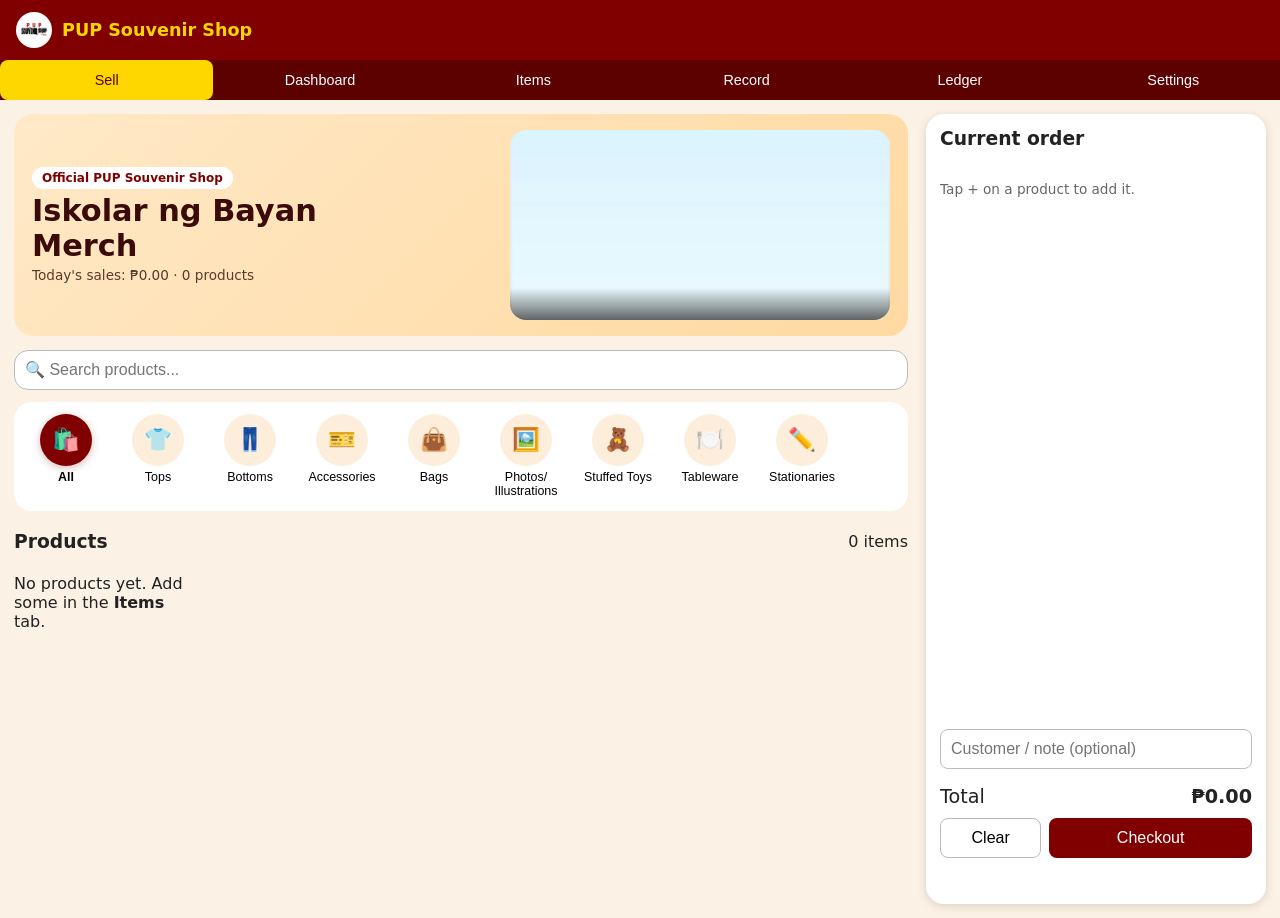
<file: index.html>
<!DOCTYPE html>
<html lang="en">
<head>
<meta charset="utf-8">
<meta name="viewport" content="width=device-width,initial-scale=1">
<meta name="theme-color" content="#800000">
<link rel="manifest" href="manifest.json">
<link rel="icon" href="logo.svg" type="image/svg+xml">
<title>PUP Souvenir Shop Ledger</title>
<link rel="stylesheet" href="style.css">
</head>
<body>
<div id="rotate">📱↻ Please rotate your tablet to landscape</div>
<header><h1><img class="logo" src="logo.png" alt="">PUP Souvenir Shop<span id="branchTag"></span></h1></header>
<nav id="tabs">
  <button data-tab="sell" class="active">Sell</button>
  <button data-tab="dash">Dashboard</button>
  <button data-tab="items">Items</button>
  <button data-tab="record">Record</button>
  <button data-tab="ledger">Ledger</button>
  <button data-tab="backup">Settings</button>
</nav>
<main>

<!-- SELL (POS) -->
<section id="sell">
  <div class="pos">
    <div class="catalog">
      <div class="hero">
        <div>
          <span class="badge">Official PUP Souvenir Shop</span>
          <h2>Iskolar ng Bayan<br>Merch</h2>
          <p id="heroInfo"></p>
          <p id="shopInfo" hidden style="white-space:pre-line;font-weight:600"></p>
        </div>
        <div class="herocar" id="heroCar"><span id="heroCap"></span><div id="heroDots"></div></div>
      </div>
      <input id="posSearch" class="search" placeholder="🔍 Search products...">
      <div id="cats" class="chips"></div>
      <div class="sec-head"><h3>Products</h3><span id="posCount"></span></div>
      <div id="grid" class="grid"></div>
    </div>

    <aside class="cart" id="cart">
      <h3>Current order</h3>
      <div id="cartLines"></div>
      <input id="cartNote" placeholder="Customer / note (optional)">
      <div class="total"><span>Total</span><b id="cartTotal">₱0.00</b></div>
      <div class="cart-actions">
        <button id="cartClear">Clear</button>
        <button id="cartPay" class="primary">Checkout</button>
      </div>
      <p id="cartMsg" class="msg"></p>
    </aside>
  </div>
  <button id="cartFab" class="fab">🛒 <span id="fabCount">0</span> · <span id="fabTotal">₱0.00</span></button>
</section>

<section id="dash" hidden></section>

<section id="items" hidden>
  <h2>Items &amp; Inventory</h2>
  <form id="itemForm">
    <input type="hidden" id="itemId">
    <div class="photo-row">
      <img id="iPreview" src="placeholder.jpeg" alt="Product photo">
      <div class="photo-btns">
        <label class="btn">📷 Take photo<input id="iCam" type="file" accept="image/*" capture="environment" hidden></label>
        <label class="btn">🖼 Choose photo<input id="iFile" type="file" accept="image/*" hidden></label>
        <button type="button" id="iPhotoClear">Remove photo</button>
      </div>
    </div>
    <label>Name <input id="iName" required></label>
    <label>Category <select id="iCat" required></select></label>
    <label>Selling price (₱) <input id="iPrice" type="number" min="0" step="0.01" required inputmode="decimal"></label>
    <label>Cost (₱) <input id="iCost" type="number" min="0" step="0.01" inputmode="decimal"></label>
    <label><span id="iStockLbl">Opening stock</span> <input id="iStock" type="number" min="0" value="0" inputmode="numeric"></label>
    <label>Low-stock alert at <input id="iLow" type="number" min="0" value="5" inputmode="numeric"></label>
    <button class="primary" type="submit">Save item</button>
    <button type="button" id="iCancel">Clear</button>
  </form>
  <h3>Stocks</h3>
  <input id="itemSearch" placeholder="Search items...">
  <div id="itemList" class="list"></div>
</section>

<section id="record" hidden>
  <h2>Record other entries</h2>
  <p class="hint">Use <b>Sell</b> for regular sales. Use this for restocks, expenses and other income.</p>
  <form id="txForm">
    <label>Type
      <select id="txType">
        <option value="restock">Restock (expense, stock in)</option>
        <option value="expense">Other expense</option>
        <option value="income">Other income</option>
        <option value="sale">Manual sale (income, stock out)</option>
      </select>
    </label>
    <label id="itemWrap">Item <select id="txItem"></select></label>
    <label id="qtyWrap">Quantity <input id="txQty" type="number" min="1" value="1" inputmode="numeric"></label>
    <label>Amount (₱) <input id="txAmount" type="number" min="0" step="0.01" inputmode="decimal" required></label>
    <label>Date <input id="txDate" type="date" required></label>
    <label>Note <input id="txNote" placeholder="optional (supplier, reason)"></label>
    <button class="primary" type="submit">Save entry</button>
  </form>
  <p id="txMsg" class="msg"></p>
</section>

<section id="ledger" hidden>
  <h2>Ledger</h2>
  <div class="row">
    <label>From <input type="date" id="lFrom"></label>
    <label>To <input type="date" id="lTo"></label>
    <label>Type
      <select id="lType"><option value="">All</option><option>sale</option><option>restock</option><option>expense</option><option>income</option></select>
    </label>
  </div>
  <div class="tablewrap"><table id="lTable"></table></div>
  <button id="csvBtn">Export CSV</button>
</section>

<section id="backup" hidden>
  <h2>Settings</h2>

  <h3>Data backup &amp; device sync</h3>
  <p class="hint">Data is stored only on this device. To move data between phone and tablet (or tablet to tablet): download a backup, send the file to the other device, load it there, then choose <b>Combine</b> or <b>Replace</b>.</p>
  <p id="lastBackup" class="hint"></p>

  <div class="fx"><button id="expJson" class="primary">Download backup (.json)</button><button type="button" class="info" aria-label="What is this?" data-tip="Saves a copy of ALL your products, sales, expenses, shop details and logo as a file. Nothing on this device changes. Keep the file somewhere safe.">i</button></div>
  <div class="fx"><label class="file">Load backup from another device <input type="file" id="impJson" accept=".json"></label><button type="button" class="info" aria-label="What is this?" data-tip="Pick a backup file. You will see a summary first and then choose to Combine or Replace. Nothing changes until you confirm.">i</button></div>

  <div id="importPanel" hidden style="border:2px solid #800000;border-radius:12px;padding:12px;margin:10px 0;background:#fff">
    <p id="importInfo"></p>
    <div class="warn">⚠ <b>Replace</b> overwrites everything already on this device with the backup file. <b>Combine</b> permanently adds entries from the file and changes stock levels. Neither can be undone by hand. A safety copy of this device is saved automatically first, and you can bring it back from <b>Backup history</b> below (only the last 3 safety copies are kept).</div>
    <div class="fx"><button id="impMerge" class="primary">Combine with this device</button><button type="button" class="info" aria-label="What is this?" data-tip="Keeps what is on this device and adds what is missing from the file: new sales, restocks, expenses and products. Stock is adjusted by the new entries only. Duplicates are skipped.">i</button></div>
    <div class="fx"><button id="impReplace" class="danger">Replace this device's data</button><button type="button" class="info" aria-label="What is this?" data-tip="Erases this device's data and uses the backup file instead. Use this when setting up a new tablet or when the file is the correct, complete copy.">i</button></div>
    <button id="impCancel">Cancel</button>
  </div>

  <h3>Backup history <button type="button" class="info" aria-label="What is this?" data-tip="A log of backups, restores and combines on THIS device, plus safety copies saved automatically before each Replace, Combine or Erase. Use Restore to go back to one.">i</button></h3>
  <div id="historyList" class="list"></div>
  <p id="bkMsg" class="msg"></p>

  <h3>Shop details <button type="button" class="info" aria-label="What is this?" data-tip="Shown in the app. The branch name appears in the header; address and contact appear on the Sell tab. Saved as you type.">i</button></h3>
  <label>Branch name <input id="shBranch" maxlength="60" placeholder="e.g. PUP Main (Sta. Mesa)"></label>
  <p id="branchWarn" class="hint">⚠ No branch name yet. It appears in the header once you enter one.</p>
  <label>Address <input id="shAddress" maxlength="200" placeholder="Street, building, city"></label>
  <label>Contact person / number <input id="shContact" maxlength="100"></label>
  <label>Notes <textarea id="shNotes" rows="3" maxlength="2000" placeholder="Anything else (optional)"></textarea></label>

  <h3>Shop logo <button type="button" class="info" aria-label="What is this?" data-tip="The logo shown in the header and on the Sell tab. A custom logo is saved on this device and included in backups.">i</button></h3>
  <div class="photo-row">
    <img id="logoPreview" src="logo.png" alt="Shop logo" style="width:80px;height:80px;object-fit:contain;background:#fff;border-radius:50%">
    <div class="photo-btns">
      <label class="btn">Change logo<input id="logoFile" type="file" accept="image/*" hidden></label>
      <button type="button" id="logoReset">Use default logo</button>
    </div>
  </div>
  <p id="logoMsg" class="msg"></p>

  <div class="fx"><label>Opening cash balance (₱) <input id="opening" type="number" step="0.01" value="0" inputmode="decimal"></label><button type="button" class="info" aria-label="What is this?" data-tip="The cash on hand when you started using the app. It is added to all sales and expenses to compute the cash balance.">i</button></div>

  <div class="fx"><button id="wipe" class="danger">Erase all data</button><button type="button" class="info" aria-label="What is this?" data-tip="Deletes all products, sales and settings on this device. A safety copy is saved first, so you can restore it from Backup history.">i</button></div>
</section>
</main>
<script src="app.js"></script>
</body>
</html>
</file>
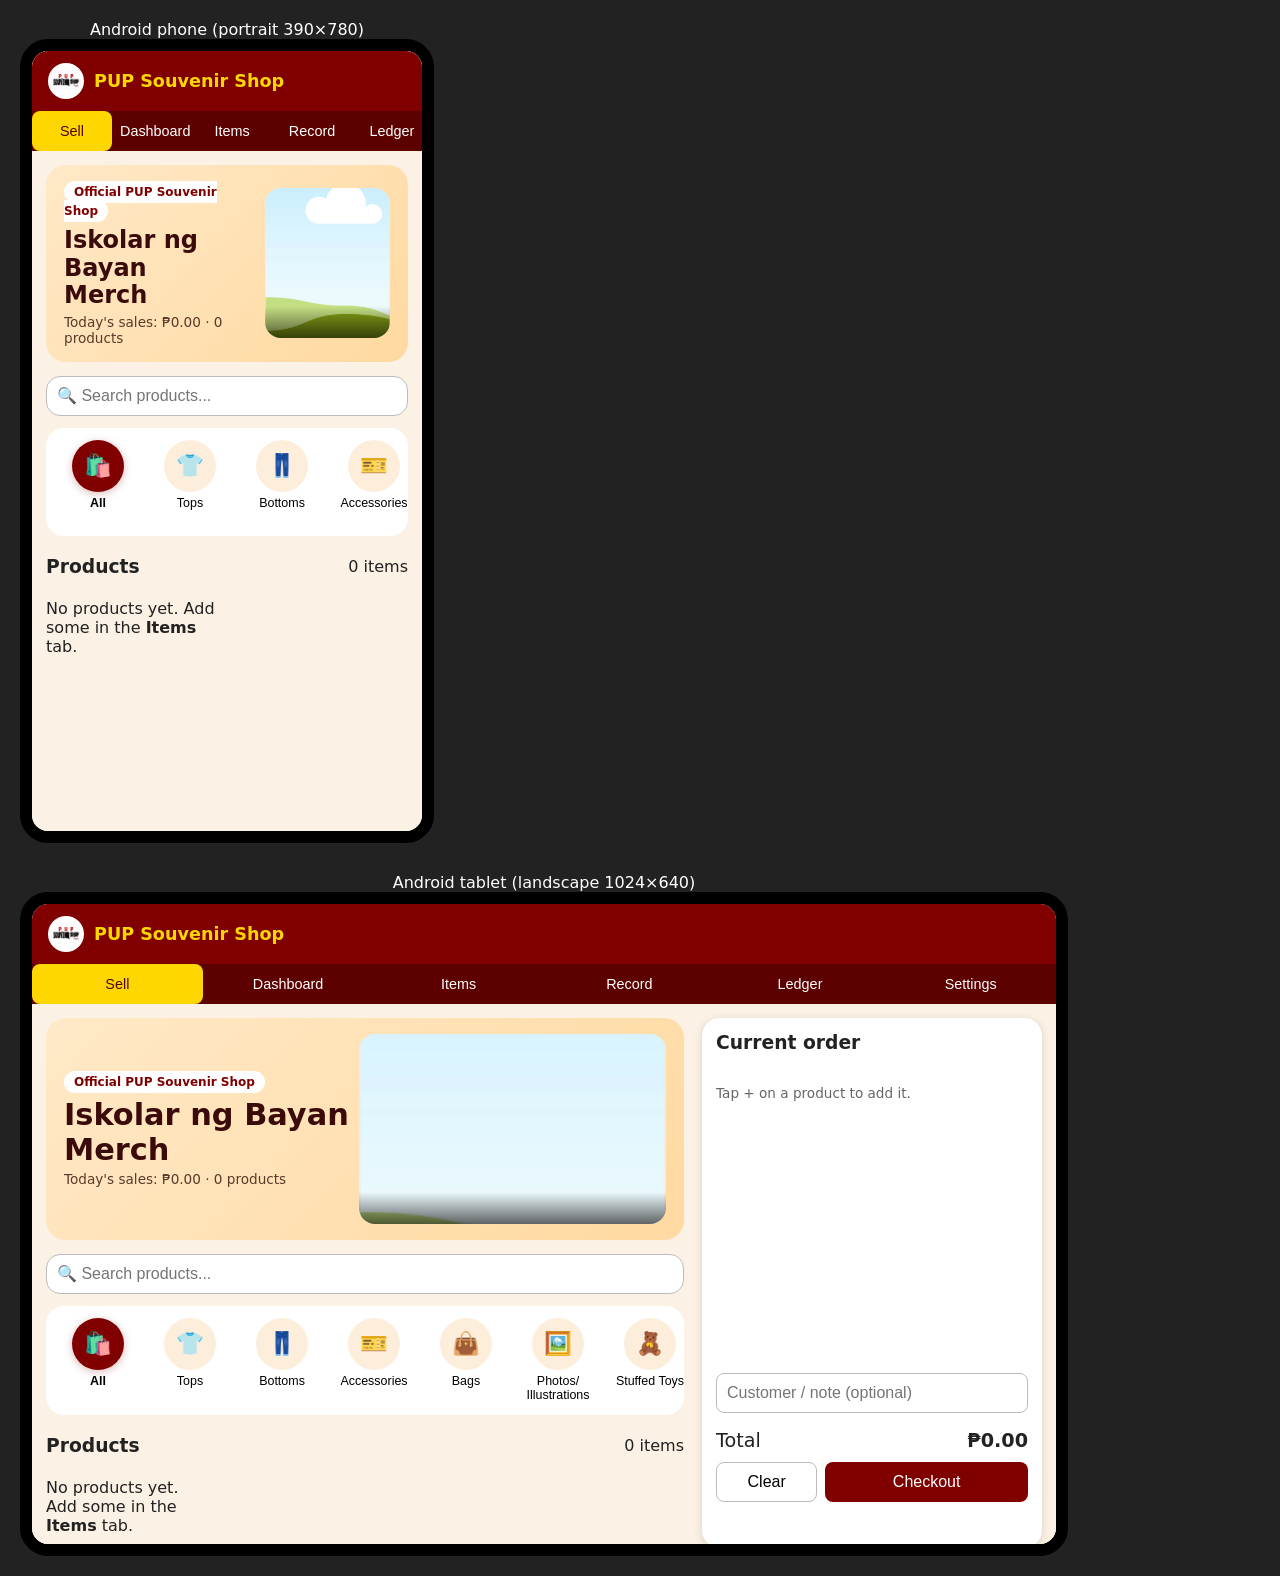
<file: preview.html>
<!DOCTYPE html>
<html><head><meta charset="utf-8"><title>Device preview</title>
<style>
body{margin:0;padding:20px;background:#222;color:#fff;font-family:system-ui;display:flex;gap:30px;flex-wrap:wrap;align-items:flex-start}
.dev{text-align:center}
.frame{border:12px solid #000;border-radius:28px;overflow:hidden;background:#fff}
iframe{border:0;display:block}
</style></head><body>
<div class="dev"><div>Android phone (portrait 390×780)</div><div class="frame"><iframe src="index.html" width="390" height="780"></iframe></div></div>
<div class="dev"><div>Android tablet (landscape 1024×640)</div><div class="frame"><iframe src="index.html" width="1024" height="640"></iframe></div></div>
</body></html>
</file>
<file: style.css>
*{box-sizing:border-box}
body{margin:0;font-family:system-ui,Arial,sans-serif;background:#faf6ee;color:#222}
header{background:#800000;color:#ffd700;padding:12px 16px;display:flex;justify-content:space-between;align-items:center}
h1{font-size:1.1rem;margin:0}h2{margin-top:0}
#status{font-size:.75rem;color:#fff}
nav{display:flex;overflow-x:auto;background:#5c0000;position:sticky;top:0;z-index:2}
nav button{flex:1;min-width:80px;padding:12px 8px;background:none;border:0;color:#fff;font-size:.9rem}
nav button.active{background:#ffd700;color:#500}
main{padding:14px;max-width:900px;margin:auto}
form{display:grid;gap:10px;margin-bottom:14px}
label{display:flex;flex-direction:column;font-size:.85rem;gap:4px}
input,select,button{font-size:1rem;padding:10px;border:1px solid #bbb;border-radius:8px;background:#fff}
button{cursor:pointer}
button.primary{background:#800000;color:#fff;border:0}
button.danger{background:#b00020;color:#fff;border:0;margin-top:14px}
.row{display:grid;grid-template-columns:repeat(auto-fit,minmax(130px,1fr));gap:8px;margin-bottom:10px}
.cards{display:grid;grid-template-columns:repeat(auto-fit,minmax(150px,1fr));gap:10px;margin-bottom:14px}
.card{background:#fff;border-left:5px solid #800000;padding:12px;border-radius:8px;box-shadow:0 1px 3px #0002}
.card b{display:block;font-size:1.3rem}
.list .item{background:#fff;padding:10px;border-radius:8px;margin:8px 0;display:flex;justify-content:space-between;gap:8px;align-items:center}
.low{color:#b00020;font-weight:bold}
.tablewrap{overflow-x:auto;margin-bottom:10px}
table{border-collapse:collapse;width:100%;background:#fff;font-size:.85rem}
th,td{padding:6px 8px;border-bottom:1px solid #eee;text-align:left;white-space:nowrap}
td.n,th.n{text-align:right}
.in{color:#0a7a2f}.out{color:#b00020}
.msg{color:#0a7a2f}
.file input{padding:6px}
.small{font-size:.8rem;padding:6px 10px;margin-left:4px}

/* ---------- POS / Sell ---------- */
[hidden]{display:none!important}
body{background:#fbf1e4}
.pos{display:block}
.hero{display:flex;justify-content:space-between;align-items:center;gap:10px;background:linear-gradient(135deg,#ffe9c7,#ffd9a0);border-radius:20px;padding:16px 18px;margin-bottom:14px;overflow:hidden}
.hero h2{margin:8px 0 4px;font-size:1.5rem;color:#3b0a0a;line-height:1.15}
.hero p{margin:0;font-size:.85rem;color:#5a3a2a}
.hero img{width:110px;height:110px;object-fit:cover;border-radius:50%;border:4px solid #fff;flex:none}
.badge{background:#fff;color:#800000;border-radius:999px;padding:4px 10px;font-size:.75rem;font-weight:600}
.search{width:100%;border-radius:14px;margin-bottom:12px}
.chips{display:flex;gap:10px;overflow-x:auto;background:#fff;border-radius:18px;padding:10px;margin-bottom:14px}
.chip{display:flex;flex-direction:column;align-items:center;gap:4px;min-width:64px;background:none;border:0;font-size:.78rem;padding:2px}
.chip span{width:52px;height:52px;border-radius:50%;background:#fdeedb;display:grid;place-items:center;font-size:1.4rem}
.chip.active span{background:#800000;color:#ffd700;box-shadow:0 2px 8px #8004}
.chip.active{font-weight:700}
.sec-head{display:flex;justify-content:space-between;align-items:center}
.sec-head h3{margin:6px 0}
.grid{display:grid;grid-template-columns:repeat(2,1fr);gap:12px}
.pcard{background:#fff;border-radius:16px;padding:8px;box-shadow:0 2px 8px #0001;display:flex;flex-direction:column;position:relative}
.pcard img{width:100%;aspect-ratio:1/1;object-fit:cover;border-radius:12px;background:#f3ece2}
.pcard h4{margin:8px 2px 2px;font-size:.95rem}
.pcard small{color:#777;margin:0 2px}
.pcard .bottom{display:flex;justify-content:space-between;align-items:center;margin-top:auto;padding-top:8px}
.pcard .price{font-weight:700;color:#800000}
.pcard .add{width:36px;height:36px;border-radius:12px;background:#800000;color:#ffd700;border:0;font-size:1.4rem;line-height:1;padding:0}
.pcard.out{background:#fdecea;border:2px solid #b00020;box-shadow:0 2px 10px #b0002040}
.pcard.out img{filter:grayscale(.6) brightness(.9)}
.pcard.out h4,.pcard.out .price{color:#b00020}
.pcard.out .stock{background:#b00020;font-weight:700}
.pcard.out .add{background:#ccc;color:#888}
.pcard .stock{position:absolute;top:14px;left:14px;background:#000a;color:#fff;font-size:.7rem;padding:2px 8px;border-radius:999px}
.pcard .stock.low{background:#b00020;color:#fff}
.cart{display:none;background:#fff;border-radius:18px;padding:14px;box-shadow:0 2px 10px #0002}
.cart.open{display:block;position:fixed;inset:auto 0 0 0;max-height:80vh;overflow:auto;z-index:5;border-radius:20px 20px 0 0}
.cart h3{margin-top:0}
.line{display:grid;grid-template-columns:44px 1fr auto;gap:8px;align-items:center;padding:6px 0;border-bottom:1px solid #eee}
.line img{width:44px;height:44px;object-fit:cover;border-radius:8px}
.line .nm{font-size:.9rem}.line .nm small{color:#777;display:block}
.qty{display:flex;align-items:center;gap:6px}
.qty button{width:28px;height:28px;padding:0;border-radius:8px}
.cart input{width:100%;margin:10px 0}
.total{display:flex;justify-content:space-between;font-size:1.2rem;margin:6px 0 10px}
.cart-actions{display:grid;grid-template-columns:1fr 2fr;gap:8px}
.fab{position:fixed;left:12px;right:12px;bottom:12px;background:#800000;color:#ffd700;border:0;border-radius:16px;padding:14px;font-weight:700;z-index:4;box-shadow:0 4px 14px #0005}
main{padding-bottom:80px}
.photo-row{display:flex;gap:14px;align-items:center}
.photo-row img{width:110px;height:110px;object-fit:cover;border-radius:14px;border:2px solid #ddd}
.photo-btns{display:flex;flex-direction:column;gap:8px}
.btn{display:block;text-align:center;border:1px solid #bbb;border-radius:8px;padding:10px;background:#fff;cursor:pointer}
.list .item img{width:48px;height:48px;object-fit:cover;border-radius:8px;margin-right:10px}
.list .item .l{display:flex;align-items:center}
.hint{color:#666;font-size:.85rem}
#rotate{display:none}

/* ---------- Tablet / landscape ---------- */
@media (min-width:700px){
  main{max-width:none;padding-bottom:14px}
  .fab{display:none}
  .grid{grid-template-columns:repeat(auto-fill,minmax(150px,1fr))}
  #sell{height:calc(100vh - 110px)}
  .pos{display:grid;grid-template-columns:1fr 340px;gap:14px;height:100%}
  .catalog{overflow-y:auto;padding-right:4px}
  .cart{display:flex;flex-direction:column;position:static;max-height:none;border-radius:18px}
  .cart.open{position:static;border-radius:18px}
  #cartLines{flex:1;overflow-y:auto}
  .hero h2{font-size:1.9rem}
  .hero img{width:140px;height:140px}
}
@media (min-width:700px) and (orientation:portrait){
  #rotate{display:grid;place-items:center;position:fixed;inset:0;background:#500;color:#ffd700;font-size:1.4rem;z-index:99;text-align:center;padding:20px}
}

header h1{display:flex;align-items:center;gap:10px}
header .logo{width:36px;height:36px;border-radius:50%;background:#fff}

textarea{width:100%;box-sizing:border-box;padding:10px;border:1px solid #ccc;border-radius:8px;font:inherit;resize:vertical}

.fx{display:flex;align-items:center;gap:8px;flex-wrap:wrap}
.fx>button:not(.info),.fx>label.file,.fx>label{flex:0 1 auto}
button.info{width:26px;height:26px;padding:0;border-radius:50%;border:1px solid #800000;background:#fff;color:#800000;font:italic bold .85rem Georgia,serif;margin:0;line-height:1;flex:none}
h3 button.info{vertical-align:middle;margin-left:6px}
.tipbox{flex-basis:100%;background:#fff8e1;border:1px solid #e6c200;border-radius:8px;padding:8px 10px;font-size:.85rem;color:#4a3b00;margin:4px 0}
h3+.tipbox,.tipbox.block{display:block}
.warn{background:#fdecea;border:1px solid #b00020;color:#6b0014;border-radius:8px;padding:8px 10px;font-size:.88rem;margin:8px 0}
.hist{display:flex;justify-content:space-between;align-items:center;gap:8px;padding:8px 0;border-bottom:1px solid #eee;font-size:.88rem}
.hist small{color:#666;display:block}

.hero .herocar{position:relative;flex:1 1 45%;max-width:320px;height:150px;border-radius:16px;overflow:hidden;background:#f3e3c8;cursor:pointer;border:0;margin-left:auto}
.hero .herocar img.slide{position:absolute;inset:0;width:100%;height:100%;object-fit:cover;border:0;border-radius:0;transition:transform .6s ease,opacity .6s ease}
.herocar #heroCap{position:absolute;left:0;right:0;bottom:0;z-index:2;padding:16px 10px 16px;background:linear-gradient(transparent,rgba(0,0,0,.6));color:#fff;font-size:.8rem;font-weight:600;text-align:left;white-space:nowrap;overflow:hidden;text-overflow:ellipsis}
.herocar #heroDots{position:absolute;left:0;right:0;bottom:6px;z-index:3;display:flex;gap:5px;justify-content:center}
#heroDots i{width:7px;height:7px;border-radius:50%;background:rgba(255,255,255,.55)}
#heroDots i.on{background:#fff}
@media(min-width:700px){.hero .herocar{height:190px;max-width:380px}}
.chips{gap:8px;align-items:flex-start}
.chip{flex:none;width:84px;min-width:0;text-align:center;line-height:1.15;overflow-wrap:break-word;word-break:normal}

.dsec{background:#fff;border-radius:16px;padding:14px;margin:14px 0;box-shadow:0 1px 4px #0002}
.dsec h3{margin:0 0 10px}.dsec h3 small{color:#888;font-weight:400;font-size:.8rem;margin-left:6px}
.dsec h4{margin:14px 0 6px;font-size:.9rem;color:#5a3a2a}
.dsec .cards{margin-bottom:6px}
.chart{width:100%;height:auto;display:block}
.legend{display:flex;gap:14px;flex-wrap:wrap;font-size:.8rem;color:#555;margin-top:4px}
.legend i{display:inline-block;width:10px;height:10px;border-radius:3px;margin-right:5px}
.dgrid{display:grid;grid-template-columns:repeat(auto-fit,minmax(260px,1fr));gap:14px}
.hbars{display:flex;flex-direction:column;gap:8px}
.hb{display:grid;grid-template-columns:110px 1fr auto;align-items:center;gap:8px;font-size:.85rem}
.hl{overflow:hidden;text-overflow:ellipsis;white-space:nowrap}
.ht{background:#f3ece2;border-radius:999px;height:14px;overflow:hidden;display:block}
.ht>span{display:block;height:100%;border-radius:999px;transition:width .4s}
.hv{font-size:.85rem;min-width:70px;text-align:right}
.segbar{display:flex;height:26px;border-radius:999px;overflow:hidden;background:#eee;color:#fff;font-size:.8rem;font-weight:700}
.segbar span{display:grid;place-items:center}
.item.lowwarn{border-left:4px solid #e0a100}
.item.low{border-left:4px solid #b00020}
</file>
